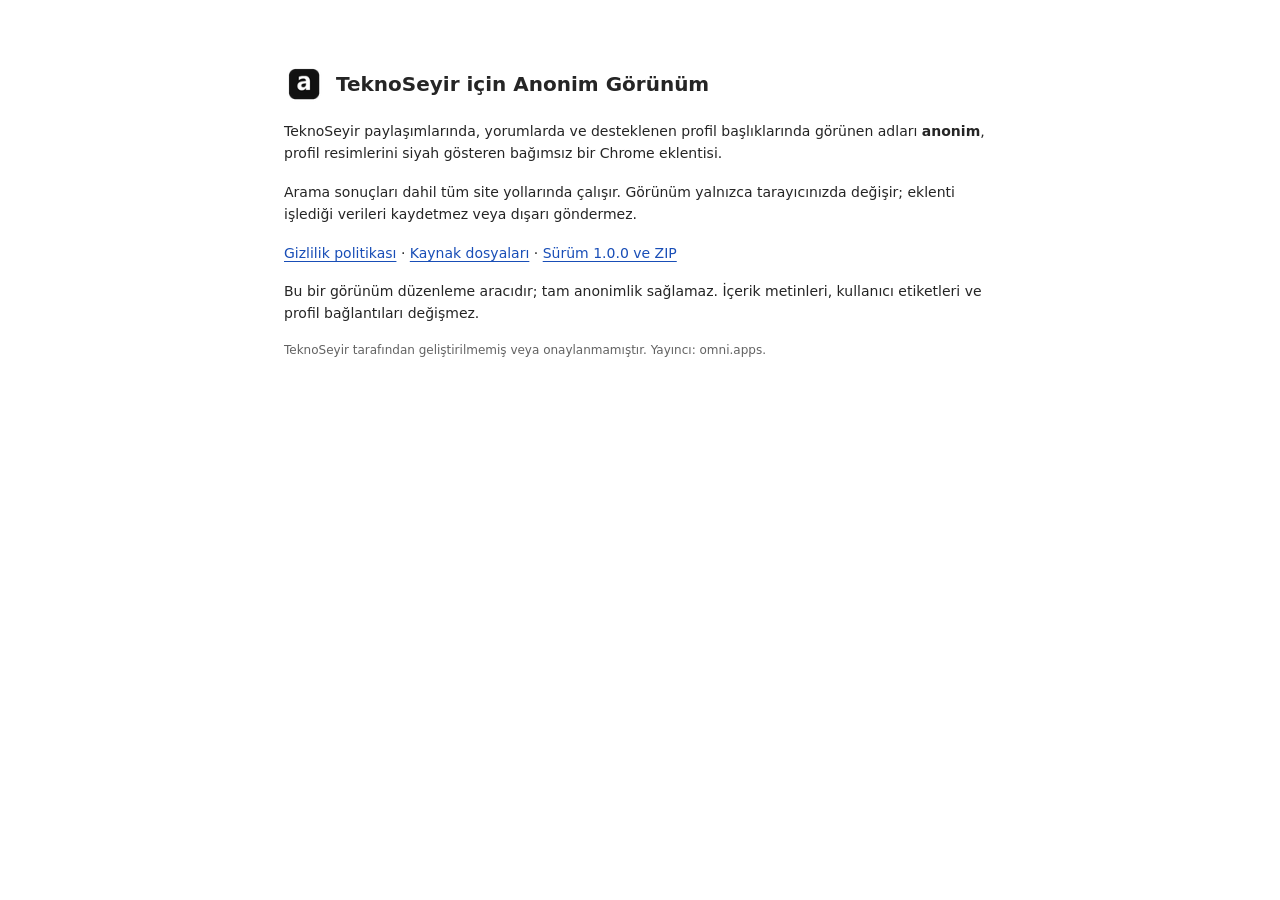
<file: docs/index.html>
<!doctype html>
<html lang="tr">
<head><meta charset="utf-8"><meta name="viewport" content="width=device-width, initial-scale=1">
<title>TeknoSeyir için Anonim Görünüm</title><link rel="stylesheet" href="pages.css"></head>
<body class="privacy"><main>
<div class="brand"><img src="icons/icon48.png" width="40" height="40" alt=""><h1>TeknoSeyir için Anonim Görünüm</h1></div>
<p>TeknoSeyir paylaşımlarında, yorumlarda ve desteklenen profil başlıklarında görünen adları <strong>anonim</strong>, profil resimlerini siyah gösteren bağımsız bir Chrome eklentisi.</p>
<p>Arama sonuçları dahil tüm site yollarında çalışır. Görünüm yalnızca tarayıcınızda değişir; eklenti işlediği verileri kaydetmez veya dışarı göndermez.</p>
<p><a href="privacy.html">Gizlilik politikası</a> · <a href="https://github.com/memues/teknoseyir-anonim">Kaynak dosyaları</a> · <a href="https://github.com/memues/teknoseyir-anonim/releases/tag/v1.0.0">Sürüm 1.0.0 ve ZIP</a></p>
<p>Bu bir görünüm düzenleme aracıdır; tam anonimlik sağlamaz. İçerik metinleri, kullanıcı etiketleri ve profil bağlantıları değişmez.</p>
<p class="small">TeknoSeyir tarafından geliştirilmemiş veya onaylanmamıştır. Yayıncı: omni.apps.</p>
</main></body></html>
</file>
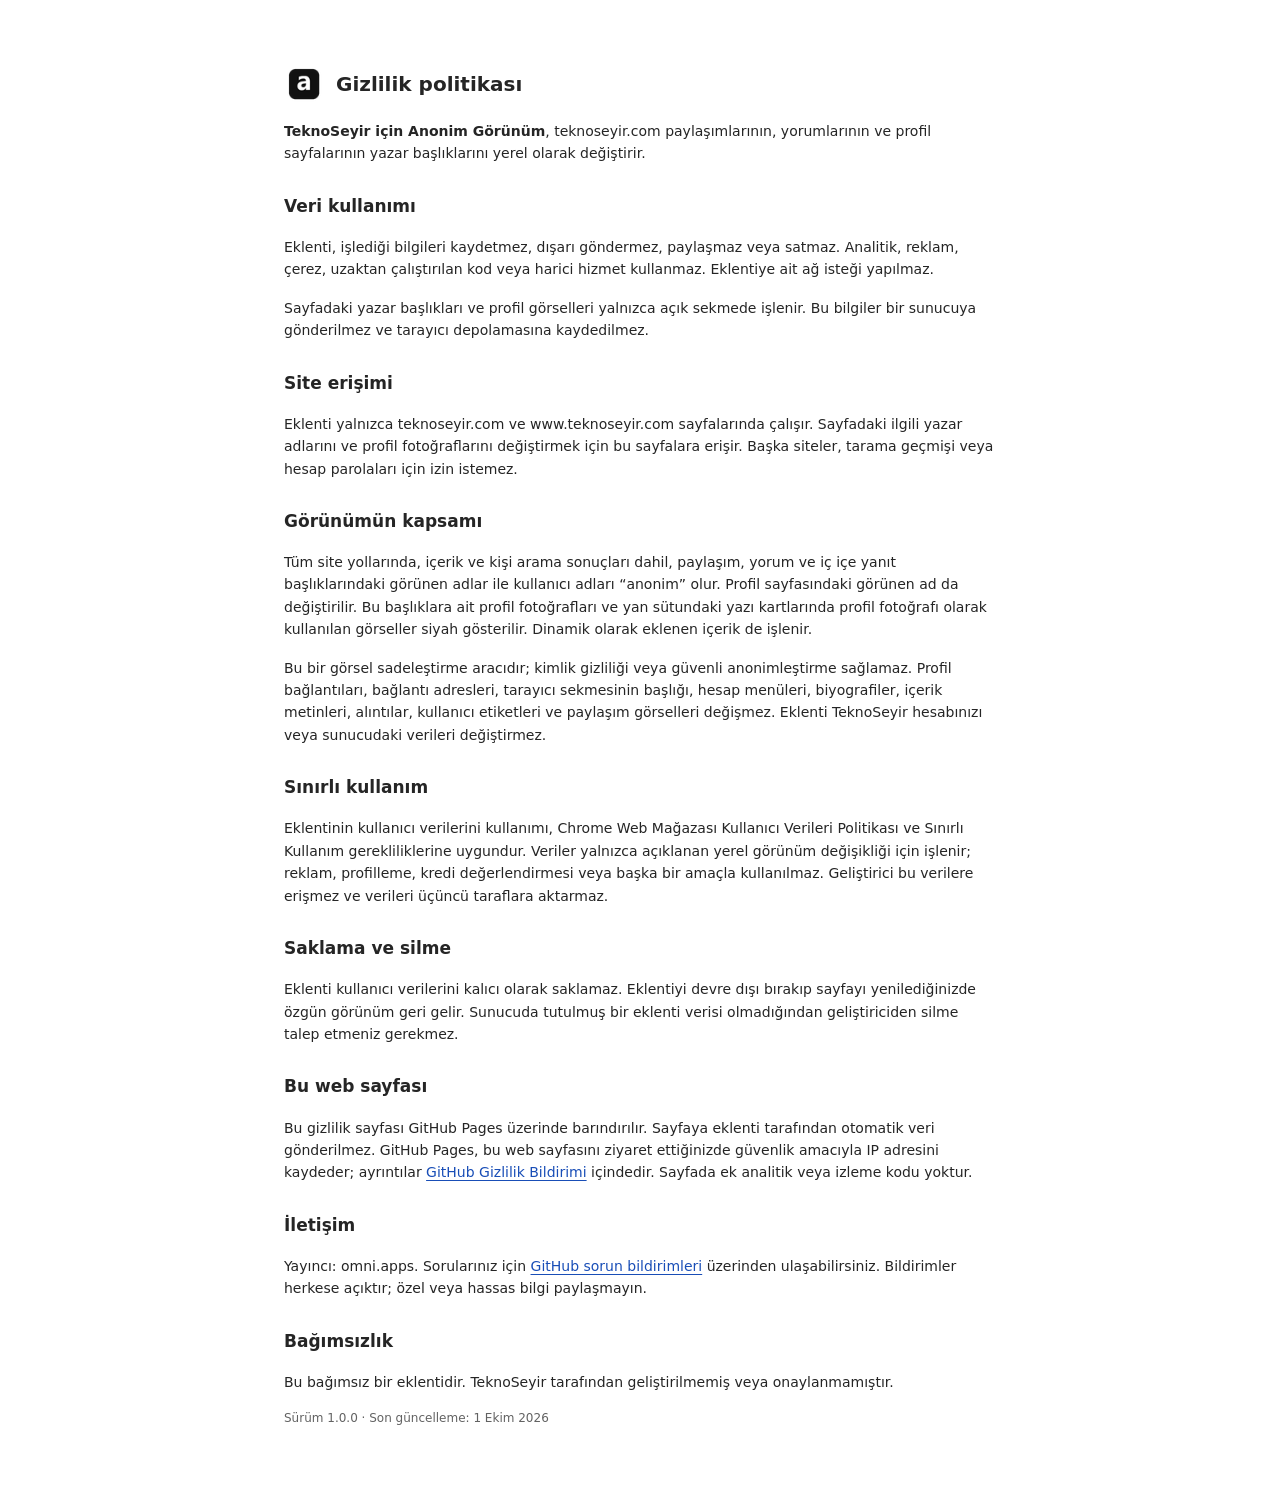
<file: docs/privacy.html>
<!doctype html>
<html lang="tr">
<head>
  <meta charset="utf-8">
  <meta name="viewport" content="width=device-width, initial-scale=1">
  <title>Gizlilik politikası ve kapsam — TeknoSeyir için Anonim Görünüm</title>
  <link rel="stylesheet" href="pages.css">
</head>
<body class="privacy">
  <main>
    <div class="brand"><img src="icons/icon48.png" width="40" height="40" alt=""><h1>Gizlilik politikası</h1></div>
    <p><strong>TeknoSeyir için Anonim Görünüm</strong>, teknoseyir.com paylaşımlarının, yorumlarının ve profil sayfalarının yazar başlıklarını yerel olarak değiştirir.</p>
    <h2>Veri kullanımı</h2>
    <p>Eklenti, işlediği bilgileri kaydetmez, dışarı göndermez, paylaşmaz veya satmaz. Analitik, reklam, çerez, uzaktan çalıştırılan kod veya harici hizmet kullanmaz. Eklentiye ait ağ isteği yapılmaz.</p>
    <p>Sayfadaki yazar başlıkları ve profil görselleri yalnızca açık sekmede işlenir. Bu bilgiler bir sunucuya gönderilmez ve tarayıcı depolamasına kaydedilmez.</p>
    <h2>Site erişimi</h2>
    <p>Eklenti yalnızca teknoseyir.com ve www.teknoseyir.com sayfalarında çalışır. Sayfadaki ilgili yazar adlarını ve profil fotoğraflarını değiştirmek için bu sayfalara erişir. Başka siteler, tarama geçmişi veya hesap parolaları için izin istemez.</p>
    <h2>Görünümün kapsamı</h2>
    <p>Tüm site yollarında, içerik ve kişi arama sonuçları dahil, paylaşım, yorum ve iç içe yanıt başlıklarındaki görünen adlar ile kullanıcı adları “anonim” olur. Profil sayfasındaki görünen ad da değiştirilir. Bu başlıklara ait profil fotoğrafları ve yan sütundaki yazı kartlarında profil fotoğrafı olarak kullanılan görseller siyah gösterilir. Dinamik olarak eklenen içerik de işlenir.</p>
    <p>Bu bir görsel sadeleştirme aracıdır; kimlik gizliliği veya güvenli anonimleştirme sağlamaz. Profil bağlantıları, bağlantı adresleri, tarayıcı sekmesinin başlığı, hesap menüleri, biyografiler, içerik metinleri, alıntılar, kullanıcı etiketleri ve paylaşım görselleri değişmez. Eklenti TeknoSeyir hesabınızı veya sunucudaki verileri değiştirmez.</p>
    <h2>Sınırlı kullanım</h2>
    <p>Eklentinin kullanıcı verilerini kullanımı, Chrome Web Mağazası Kullanıcı Verileri Politikası ve Sınırlı Kullanım gerekliliklerine uygundur. Veriler yalnızca açıklanan yerel görünüm değişikliği için işlenir; reklam, profilleme, kredi değerlendirmesi veya başka bir amaçla kullanılmaz. Geliştirici bu verilere erişmez ve verileri üçüncü taraflara aktarmaz.</p>
    <h2>Saklama ve silme</h2>
    <p>Eklenti kullanıcı verilerini kalıcı olarak saklamaz. Eklentiyi devre dışı bırakıp sayfayı yenilediğinizde özgün görünüm geri gelir. Sunucuda tutulmuş bir eklenti verisi olmadığından geliştiriciden silme talep etmeniz gerekmez.</p>
    <h2>Bu web sayfası</h2>
    <p>Bu gizlilik sayfası GitHub Pages üzerinde barındırılır. Sayfaya eklenti tarafından otomatik veri gönderilmez. GitHub Pages, bu web sayfasını ziyaret ettiğinizde güvenlik amacıyla IP adresini kaydeder; ayrıntılar <a href="https://docs.github.com/en/site-policy/privacy-policies/github-general-privacy-statement">GitHub Gizlilik Bildirimi</a> içindedir. Sayfada ek analitik veya izleme kodu yoktur.</p>
    <h2>İletişim</h2>
    <p>Yayıncı: omni.apps. Sorularınız için <a href="https://github.com/memues/teknoseyir-anonim/issues">GitHub sorun bildirimleri</a> üzerinden ulaşabilirsiniz. Bildirimler herkese açıktır; özel veya hassas bilgi paylaşmayın.</p>
    <h2>Bağımsızlık</h2>
    <p>Bu bağımsız bir eklentidir. TeknoSeyir tarafından geliştirilmemiş veya onaylanmamıştır.</p>
    <p class="small">Sürüm 1.0.0 · Son güncelleme: 1 Ekim 2026</p>
  </main>
</body>
</html>
</file>
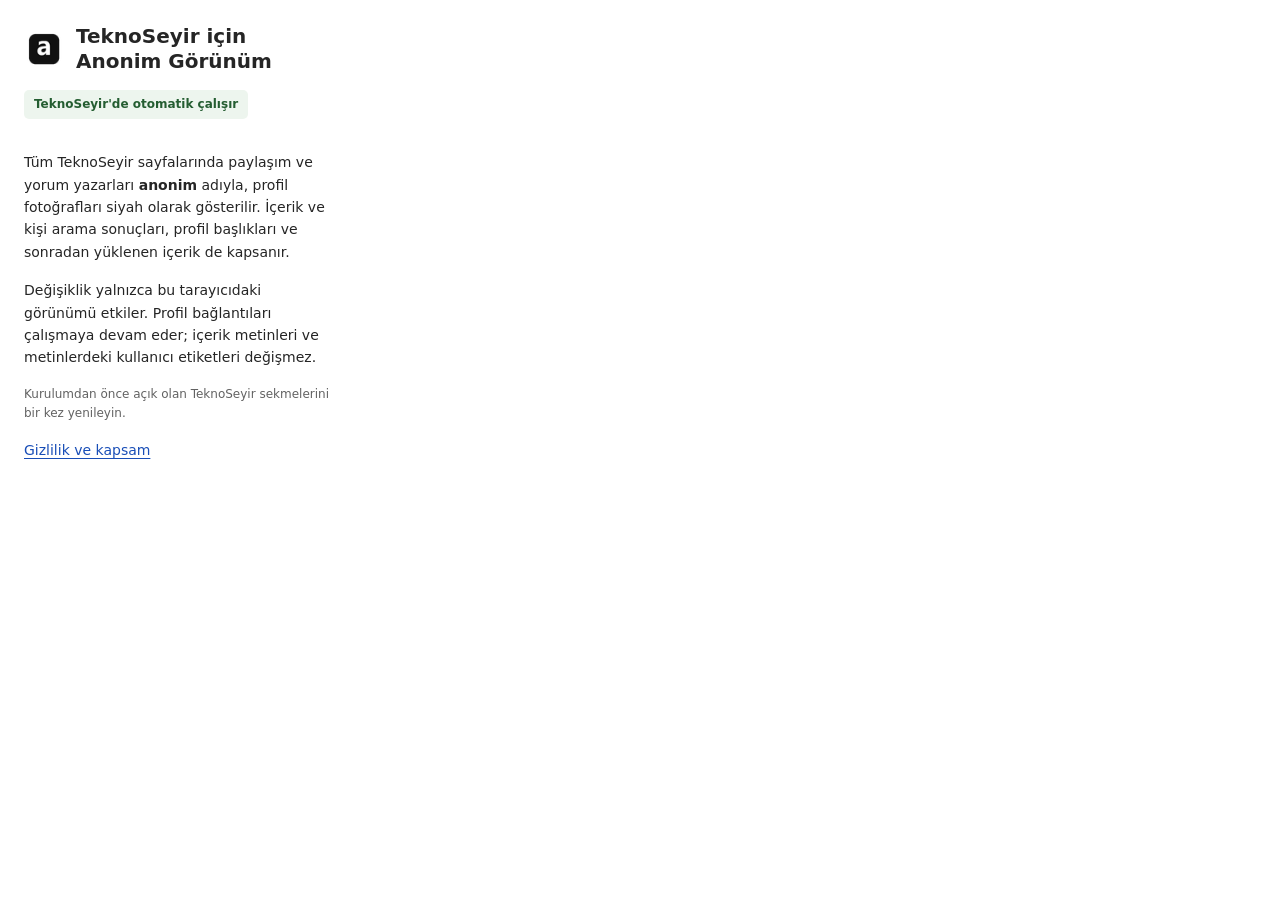
<file: extension/popup.html>
<!doctype html>
<html lang="tr">
<head>
  <meta charset="utf-8">
  <meta name="viewport" content="width=device-width, initial-scale=1">
  <title>TeknoSeyir için Anonim Görünüm</title>
  <link rel="stylesheet" href="pages.css">
</head>
<body class="popup">
  <main>
    <div class="brand"><img src="icons/icon48.png" width="40" height="40" alt=""><h1>TeknoSeyir için Anonim Görünüm</h1></div>
    <p class="status">TeknoSeyir'de otomatik çalışır</p>
    <p>Tüm TeknoSeyir sayfalarında paylaşım ve yorum yazarları <strong>anonim</strong> adıyla, profil fotoğrafları siyah olarak gösterilir. İçerik ve kişi arama sonuçları, profil başlıkları ve sonradan yüklenen içerik de kapsanır.</p>
    <p>Değişiklik yalnızca bu tarayıcıdaki görünümü etkiler. Profil bağlantıları çalışmaya devam eder; içerik metinleri ve metinlerdeki kullanıcı etiketleri değişmez.</p>
    <p class="small">Kurulumdan önce açık olan TeknoSeyir sekmelerini bir kez yenileyin.</p>
    <a href="privacy.html" target="_blank" rel="noopener">Gizlilik ve kapsam</a>
  </main>
</body>
</html>
</file>
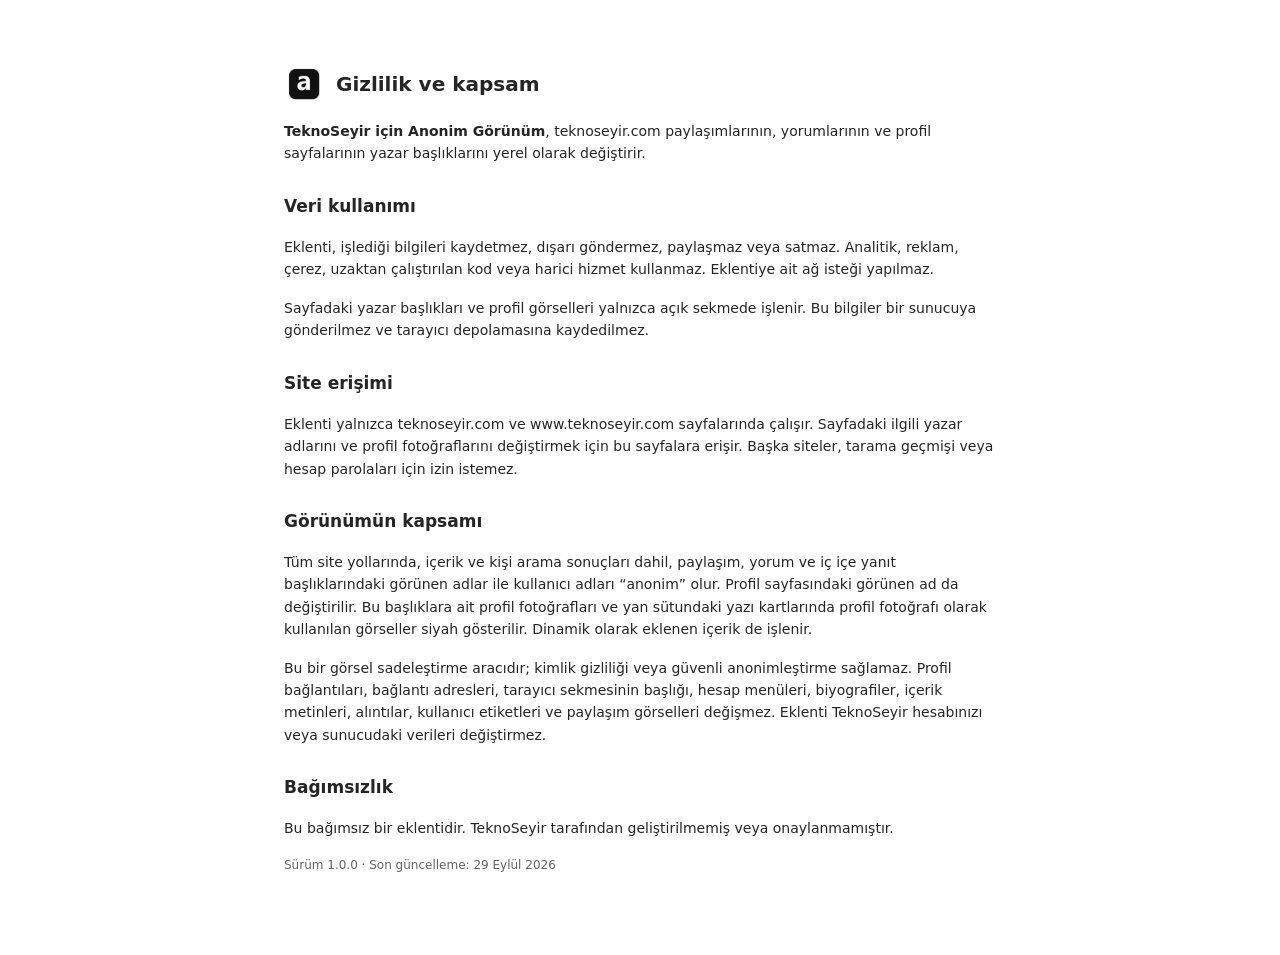
<file: extension/privacy.html>
<!doctype html>
<html lang="tr">
<head>
  <meta charset="utf-8">
  <meta name="viewport" content="width=device-width, initial-scale=1">
  <title>Gizlilik ve kapsam — TeknoSeyir için Anonim Görünüm</title>
  <link rel="stylesheet" href="pages.css">
</head>
<body class="privacy">
  <main>
    <div class="brand"><img src="icons/icon48.png" width="40" height="40" alt=""><h1>Gizlilik ve kapsam</h1></div>
    <p><strong>TeknoSeyir için Anonim Görünüm</strong>, teknoseyir.com paylaşımlarının, yorumlarının ve profil sayfalarının yazar başlıklarını yerel olarak değiştirir.</p>
    <h2>Veri kullanımı</h2>
    <p>Eklenti, işlediği bilgileri kaydetmez, dışarı göndermez, paylaşmaz veya satmaz. Analitik, reklam, çerez, uzaktan çalıştırılan kod veya harici hizmet kullanmaz. Eklentiye ait ağ isteği yapılmaz.</p>
    <p>Sayfadaki yazar başlıkları ve profil görselleri yalnızca açık sekmede işlenir. Bu bilgiler bir sunucuya gönderilmez ve tarayıcı depolamasına kaydedilmez.</p>
    <h2>Site erişimi</h2>
    <p>Eklenti yalnızca teknoseyir.com ve www.teknoseyir.com sayfalarında çalışır. Sayfadaki ilgili yazar adlarını ve profil fotoğraflarını değiştirmek için bu sayfalara erişir. Başka siteler, tarama geçmişi veya hesap parolaları için izin istemez.</p>
    <h2>Görünümün kapsamı</h2>
    <p>Tüm site yollarında, içerik ve kişi arama sonuçları dahil, paylaşım, yorum ve iç içe yanıt başlıklarındaki görünen adlar ile kullanıcı adları “anonim” olur. Profil sayfasındaki görünen ad da değiştirilir. Bu başlıklara ait profil fotoğrafları ve yan sütundaki yazı kartlarında profil fotoğrafı olarak kullanılan görseller siyah gösterilir. Dinamik olarak eklenen içerik de işlenir.</p>
    <p>Bu bir görsel sadeleştirme aracıdır; kimlik gizliliği veya güvenli anonimleştirme sağlamaz. Profil bağlantıları, bağlantı adresleri, tarayıcı sekmesinin başlığı, hesap menüleri, biyografiler, içerik metinleri, alıntılar, kullanıcı etiketleri ve paylaşım görselleri değişmez. Eklenti TeknoSeyir hesabınızı veya sunucudaki verileri değiştirmez.</p>
    <h2>Bağımsızlık</h2>
    <p>Bu bağımsız bir eklentidir. TeknoSeyir tarafından geliştirilmemiş veya onaylanmamıştır.</p>
    <p class="small">Sürüm 1.0.0 · Son güncelleme: 29 Eylül 2026</p>
  </main>
</body>
</html>
</file>
<file: docs/pages.css>
:root {
  color-scheme: light;
  font-family: system-ui, -apple-system, "Segoe UI", sans-serif;
  color: #252525;
  background: #fff;
}
* { box-sizing: border-box; }
body { margin: 0; font-size: 14px; line-height: 1.6; }
main { padding: 24px; }
.popup { width: 360px; }
.privacy main { max-width: 760px; margin: 40px auto; }
.brand { display: flex; align-items: center; gap: 12px; }
.brand img { flex-shrink: 0; }
h1 { margin: 0; font-size: 20px; line-height: 1.25; }
h2 { margin: 28px 0 8px; font-size: 17px; }
p { margin: 16px 0; }
.status { display: inline-block; padding: 5px 10px; background: #edf5ee; color: #245d31; border-radius: 5px; font-size: 12px; font-weight: 600; }
.small { font-size: 12px; color: #626262; }
a { color: #194eb7; text-underline-offset: 3px; }
a:focus-visible { outline: 2px solid #194eb7; outline-offset: 4px; }
@media (max-width: 480px) { .privacy main { margin: 12px auto; } }
</file>
<file: extension/pages.css>
:root {
  color-scheme: light;
  font-family: system-ui, -apple-system, "Segoe UI", sans-serif;
  color: #252525;
  background: #fff;
}
* { box-sizing: border-box; }
body { margin: 0; font-size: 14px; line-height: 1.6; }
main { padding: 24px; }
.popup { width: 360px; }
.privacy main { max-width: 760px; margin: 40px auto; }
.brand { display: flex; align-items: center; gap: 12px; }
.brand img { flex-shrink: 0; }
h1 { margin: 0; font-size: 20px; line-height: 1.25; }
h2 { margin: 28px 0 8px; font-size: 17px; }
p { margin: 16px 0; }
.status { display: inline-block; padding: 5px 10px; background: #edf5ee; color: #245d31; border-radius: 5px; font-size: 12px; font-weight: 600; }
.small { font-size: 12px; color: #626262; }
a { color: #194eb7; text-underline-offset: 3px; }
a:focus-visible { outline: 2px solid #194eb7; outline-offset: 4px; }
@media (max-width: 480px) { .privacy main { margin: 12px auto; } }
</file>
